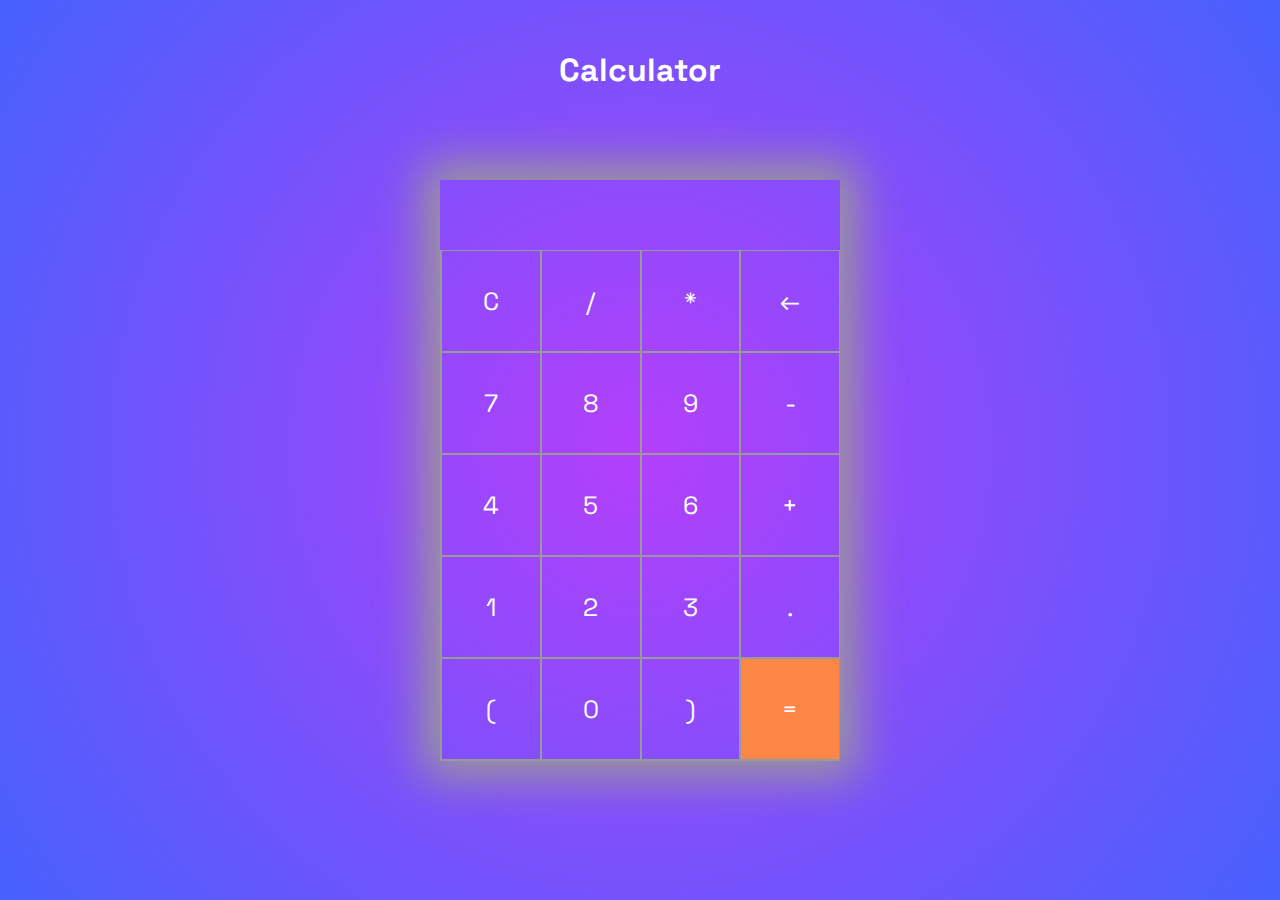
<file: ZEN/calculator/index.html>
<html lang="en">
<head>
    <meta charset="UTF-8">
    <meta name="viewport" content="width=device-width, initial-scale=1.0">
    <title>JS Calculator</title>
    <link rel="stylesheet" href="style.css">
</head>
<body>
  <header class="header">Calculator</header>
    <section>
        <div class="container">
            <div id="display"></div>
            <div class="buttons">
                <div class="button">C</div>
                <div class="button">/</div>
                <div class="button">*</div>
                <div class="button">&larr;</div>
                <div class="button">7</div>
                <div class="button">8</div>
                <div class="button">9</div>
                <div class="button">-</div>
                <div class="button">4</div>
                <div class="button">5</div>
                <div class="button">6</div>
                <div class="button">+</div>
                <div class="button">1</div>
                <div class="button">2</div>
                <div class="button">3</div>
                <div class="button">.</div>
                <div class="button">(</div>
                <div class="button">0</div>
                <div class="button">)</div>
                <div id="equal" class="button">=</div>
            </div>
        </div>
    </section>
    <script src="main.js"></script>
</body>
</html>
</file>
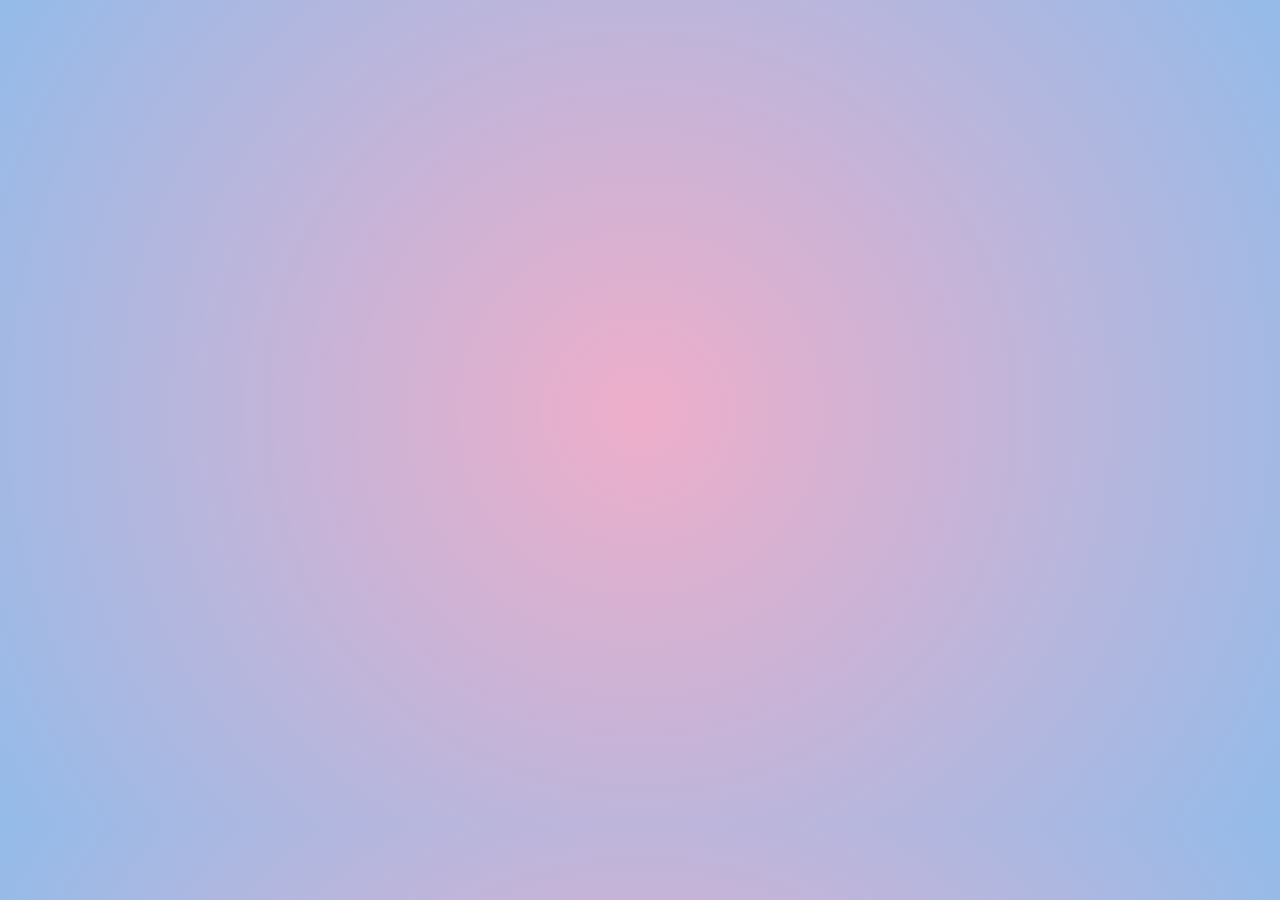
<file: ZEN/callback-hell/index.html>
<!DOCTYPE html>
<html lang="en">
<head>
    <meta charset="UTF-8">
    <meta http-equiv="X-UA-Compatible" content="IE=edge">
    <meta name="viewport" content="width=<device-width>, initial-scale=1.0">
    <title>CallBack Hell</title>
    <style>
        body {
          background: radial-gradient(circle, rgba(238,174,202,1) 0%, rgba(148,187,233,1) 100%);
          display: flex;
          justify-content: center;
          align-items: center;
          height: 90vh;
        }

        h2 {
            text-align: center;
            font-size: 100px;
            font-family: sans-serif;
        }
    </style>
</head>
<body>
    <h2 id="display"></h2>

    <script src="script.js"></script>
</body>
</html>
</file>
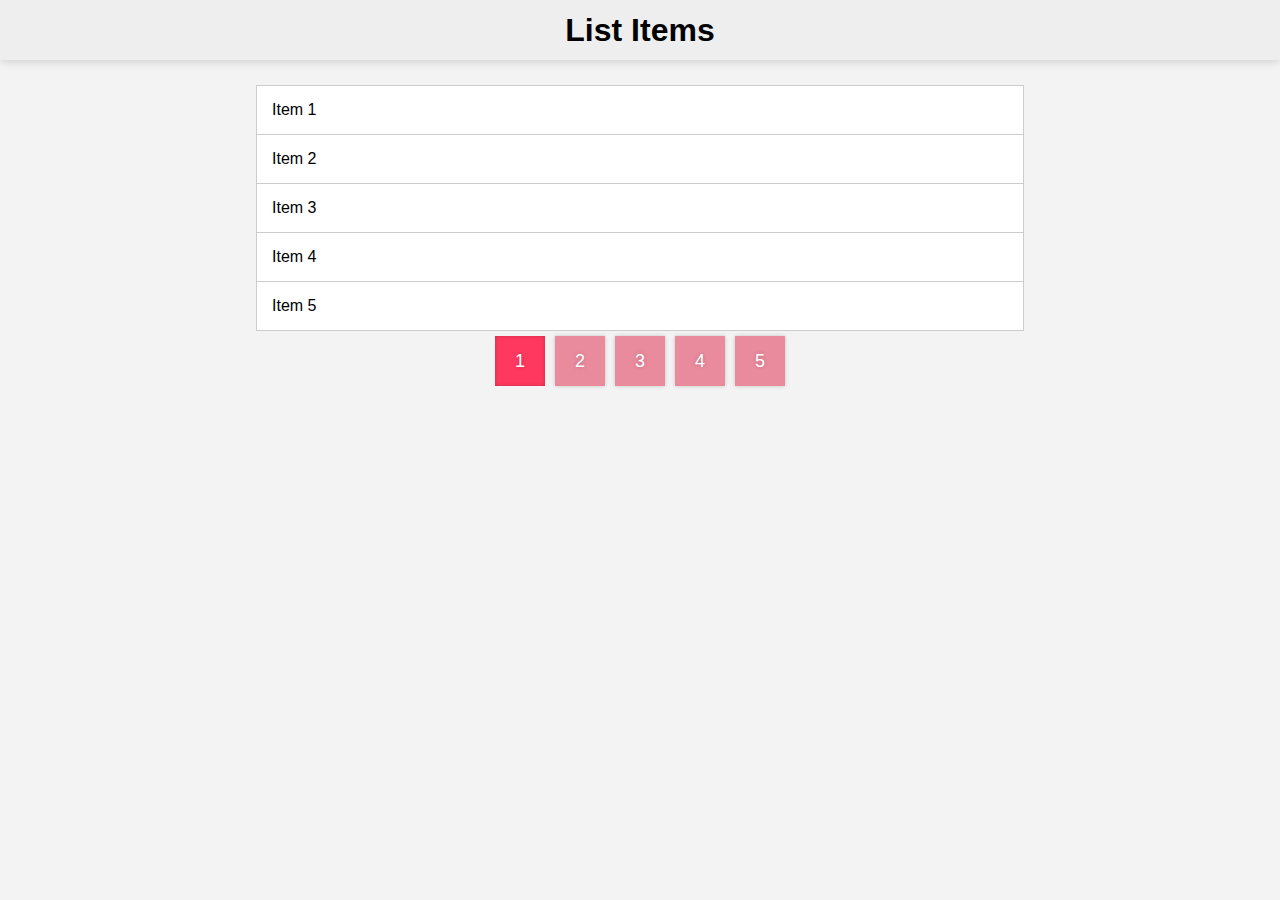
<file: ZEN/pagination/index.html>
<!DOCTYPE html>
<html lang="en">
<head>
	<meta charset="UTF-8" />
	<meta name="viewport" content="width=device-width, initial-scale=1.0" />
	<title>Pagination</title>
	<link rel="stylesheet" href="style.css" />
</head>
<body>
	<header>
		<h1>List Items</h1>
	</header>
	<main>
		<div class="list" id="list"></div>
		<div class="pagenumbers" id="pagination"></div>
	</main>
	<script src="script.js"></script>
</body>
</html>
</file>
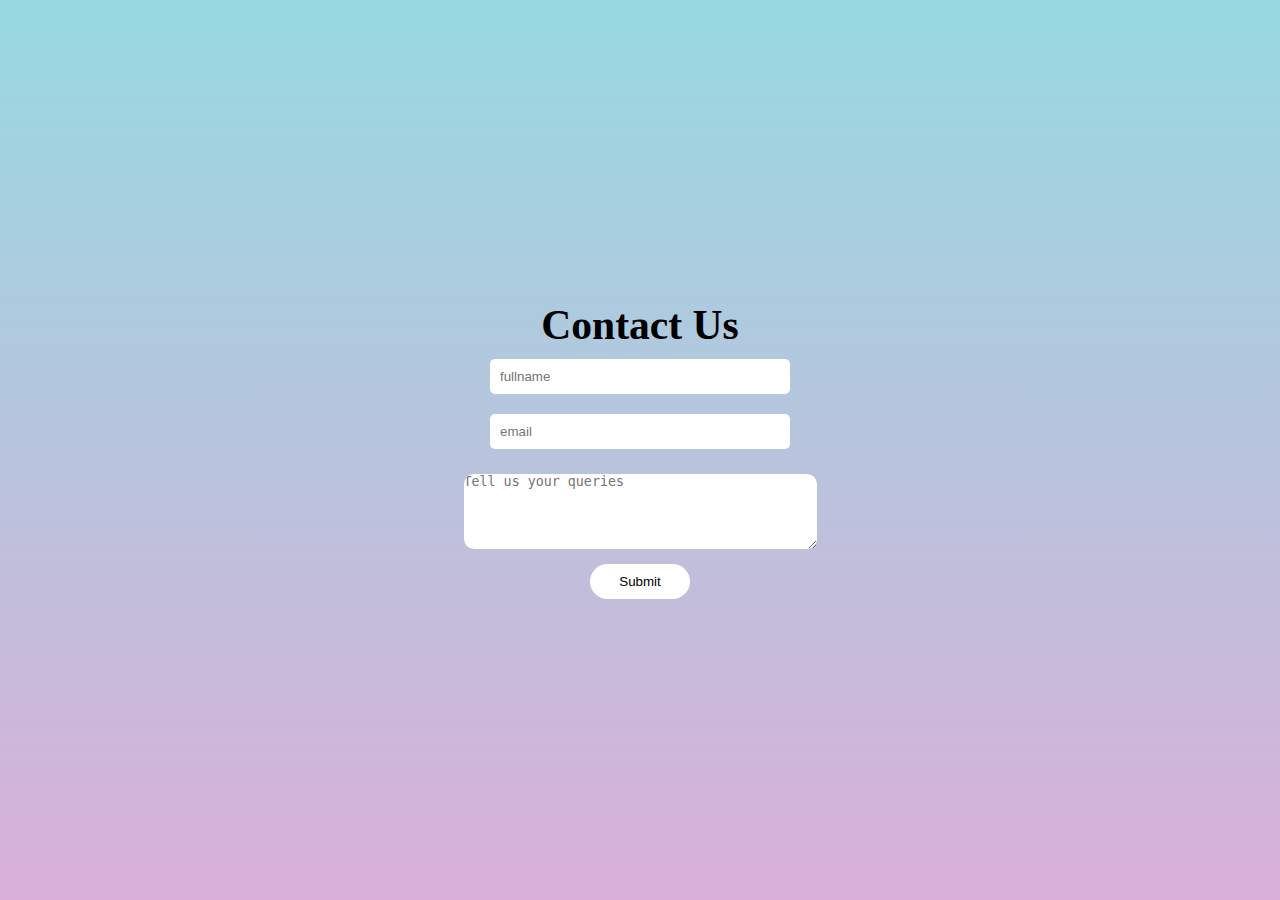
<file: Task9/contact.html>
<!--  -->
<html lang="en">
<head>
    <meta charset="UTF-8">
    <meta http-equiv="X-UA-Compatible" content="IE=edge">
    <meta name="viewport" content="width=device-width, initial-scale=1.0">
    <link rel="stylesheet" href="style.css">
    <title>Contact</title>
</head>
<body>
    <div class="form">
    <h1>Contact Us</h1>
    <form action="submit">
        <input type="text" placeholder="fullname" required>
        <input type="email" placeholder="email" required>
        <textarea name="" id="" cols="42" rows="5" placeholder="Tell us your queries" required></textarea>
        <button>Submit</button>
    </form>
    </div> 
</body>
</html>
</file>
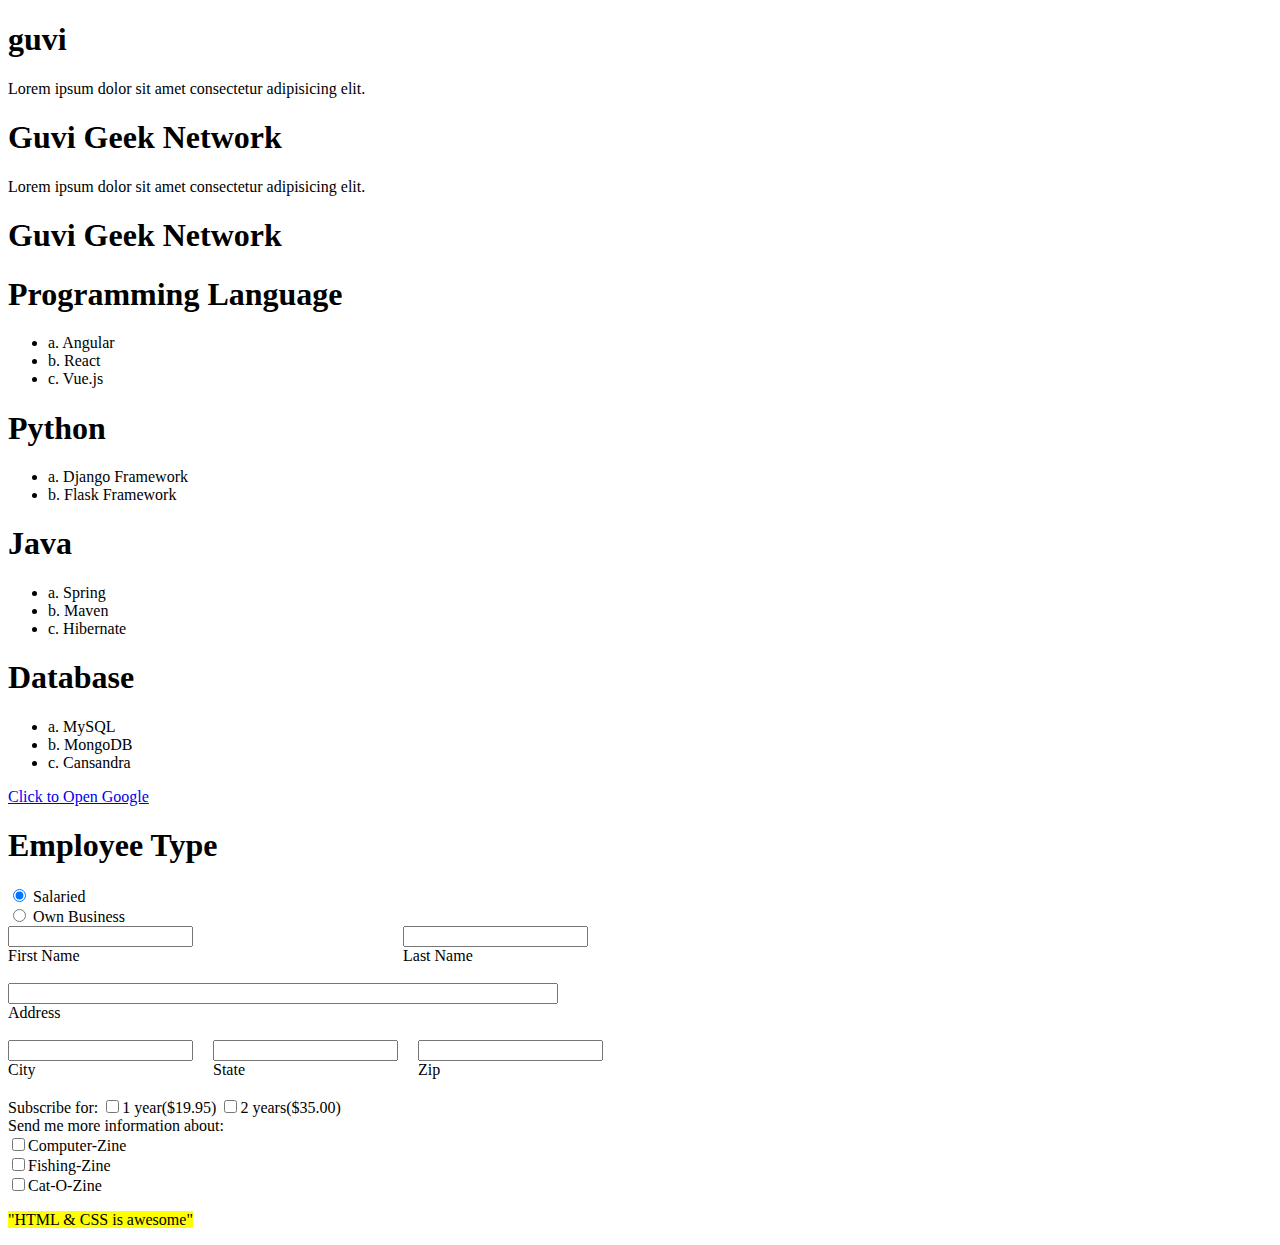
<file: Task9/Task9.html>
<!--1 Fix the bugs in below snippet -->
<!DOCTYPE html>
<html lang="en">
<head>
    <title>Document</title>
</head>
<body>
    <div>
        <h1>guvi</h1>
        <p>Lorem ipsum dolor sit amet consectetur adipisicing elit.</p>  
    </div>
    <div>
        <h1>Guvi Geek Network</h1>
    </div>
</body>
</html>

<!--2 Try the below one -->
<html lang="en">
<head>
    <title>Document</title>
</head>
<body>
    <div>
        <p>Lorem ipsum dolor sit amet consectetur adipisicing elit.</p>
    </div>
</body>
</html>

<!--4 Use certain HTML elements to display the following in a HTML page. -->
<html lang="en">
<head>
    <meta charset="UTF-8">
    <meta http-equiv="X-UA-Compatible" content="IE=edge">
    <meta name="viewport" content="width=device-width, initial-scale=1.0">
    <title>Document</title>
</head>
<body>
    <div>
        <h1>Guvi Geek Network</h1>

        <h1>Programming Language</h1>
        <ul>
            <li>a. Angular</li>
            <li>b. React</li>
            <li>c. Vue.js</li>
        </ul>

        <h1>Python</h1>
        <ul>
            <li>a. Django Framework</li>
            <li>b. Flask Framework</li>
        </ul>

        <h1>Java</h1>
        <ul>
            <li>a. Spring</li>
            <li>b. Maven</li>
            <li>c. Hibernate</li>
        </ul>

        <h1>Database</h1>
        <ul>
            <li>a. MySQL</li>
            <li>b. MongoDB</li>
            <li>c. Cansandra</li>
        </ul>
    </div>
</body>
</html>

<!--5 Create an element that helps you to open the https://google.com in separate new tab. -->
<div>
    <a href="https://www.google.com/" target="_blank">Click to Open Google</a>
</div>


<!--6 In the form, add two radio buttons with grouping them for employee type(Salaried and own business) -->
<!DOCTYPE html>
<html lang="en">
<head>
    <meta charset="UTF-8">
    <meta http-equiv="X-UA-Compatible" content="IE=edge">
    <meta name="viewport" content="width=device-width, initial-scale=1.0">
    <title>Document</title>
</head>
<body>
    <form action="">
        <h1>Employee Type</h1>
        <div>
            <input type="radio" id="huey" name="drone" value="huey" checked>
            <label for="huey">Salaried</label>
        </div>
        <div>
            <input type="radio" id="dewey" name="drone" value="dewey">
            <label for="dewey">Own Business</label>
        </div>
    </form>
</body>
</html>

<!--7 Design form shown in the link -->
<!DOCTYPE html>
<html lang="en">
<head>
    <meta charset="UTF-8">
    <meta http-equiv="X-UA-Compatible" content="IE=edge">
    <meta name="viewport" content="width=device-width, initial-scale=1.0">
    <title>Document</title>
</head>
<style>
    * {
    box-sizing: border-box;
    }

    .sub-form {
        display: flex;
        gap: 210px;
        flex-wrap: wrap;
    }

    .line2 input{
        width: 550px;
    }

    .line3 {
        display: flex;
        gap: 20px;
    }
</style>
<body>
    <div class="sub-form">
        <div>
            <input type="text"><br>
            <label for="">First Name</label>
        </div>
        <div>
            <input type="text"><br>
            <label for="">Last Name</label>
        </div>
    </div>
    <br>
    <div class="line2">
        <input type="text"><br>
        <label for="">Address</label>
    </div>
    <br>
    <div class="line3"> 
        <div>
            <input type="text"><br>
            <label for="">City</label>
        </div>
        <div>
            <input type="text"><br>
            <label for="">State</label>
        </div>
        <div>
            <input type="text"><br>
            <label for="">Zip</label>
        </div>
    </div>
    <br>

    <label for="sub">Subscribe for:
        <input type="checkbox" id="sub" name="vehicle1" value="Bike">1 year($19.95)
        <input type="checkbox" id="sub" name="vehicle1" value="Bike">2 years($35.00)
    </label> <br>
    
    <label for="sub">Send me more information about: <br>
        <input type="checkbox" id="sub" name="vehicle1" value="Bike">Computer-Zine <br>
        <input type="checkbox" id="sub" name="vehicle1" value="Bike">Fishing-Zine <br>
        <input type="checkbox" id="sub" name="vehicle1" value="Bike">Cat-O-Zine
    </label>
</body>
</html>

<!--10 In your, HTML page add the below line and Highlight it without using any CSS. -->
<html>
<body>

<p><mark>"HTML & CSS is awesome"</mark></p>

</body>
</html>
</file>
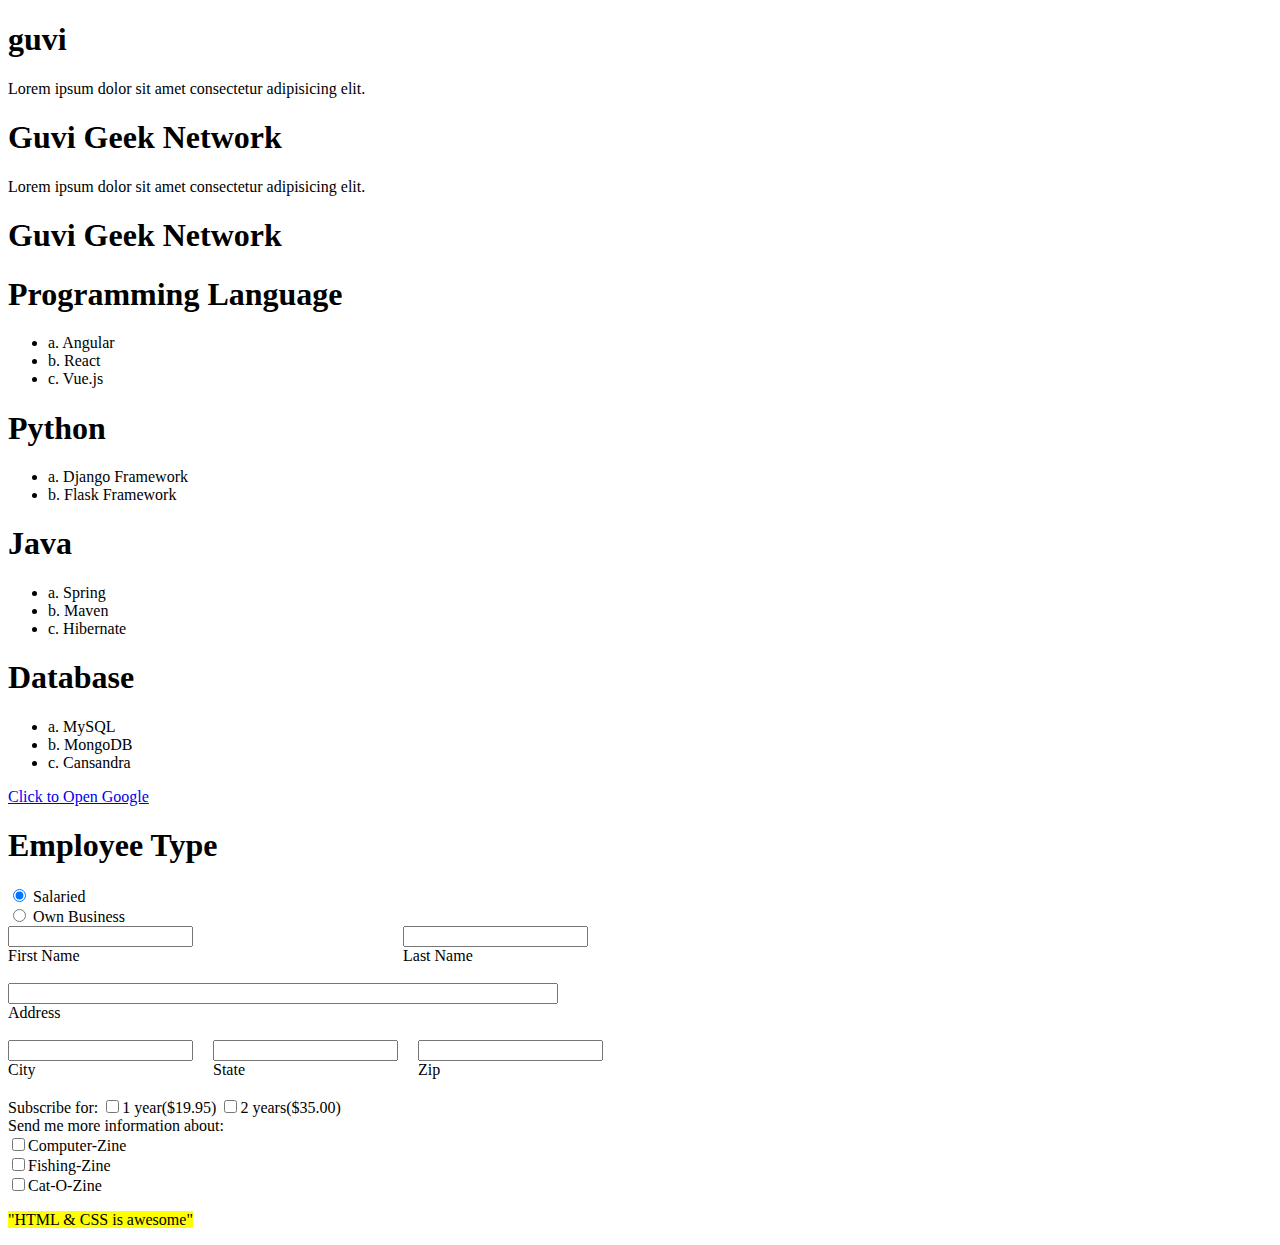
<file: ZEN/Task9.html>
<!--1 Fix the bugs in below snippet -->
<!DOCTYPE html>
<html lang="en">
<head>
    <title>Document</title>
</head>
<body>
    <div>
        <h1>guvi</h1>
        <p>Lorem ipsum dolor sit amet consectetur adipisicing elit.</p>  
    </div>
    <div>
        <h1>Guvi Geek Network</h1>
    </div>
</body>
</html>

<!--2 Try the below one -->
<html lang="en">
<head>
    <title>Document</title>
</head>
<body>
    <div>
        <p>Lorem ipsum dolor sit amet consectetur adipisicing elit.</p>
    </div>
</body>
</html>

<!--4 Use certain HTML elements to display the following in a HTML page. -->
<html lang="en">
<head>
    <meta charset="UTF-8">
    <meta http-equiv="X-UA-Compatible" content="IE=edge">
    <meta name="viewport" content="width=device-width, initial-scale=1.0">
    <title>Document</title>
</head>
<body>
    <div>
        <h1>Guvi Geek Network</h1>

        <h1>Programming Language</h1>
        <ul>
            <li>a. Angular</li>
            <li>b. React</li>
            <li>c. Vue.js</li>
        </ul>

        <h1>Python</h1>
        <ul>
            <li>a. Django Framework</li>
            <li>b. Flask Framework</li>
        </ul>

        <h1>Java</h1>
        <ul>
            <li>a. Spring</li>
            <li>b. Maven</li>
            <li>c. Hibernate</li>
        </ul>

        <h1>Database</h1>
        <ul>
            <li>a. MySQL</li>
            <li>b. MongoDB</li>
            <li>c. Cansandra</li>
        </ul>
    </div>
</body>
</html>

<!--5 Create an element that helps you to open the https://google.com in separate new tab. -->
<div>
    <a href="https://www.google.com/" target="_blank">Click to Open Google</a>
</div>


<!--6 In the form, add two radio buttons with grouping them for employee type(Salaried and own business) -->
<!DOCTYPE html>
<html lang="en">
<head>
    <meta charset="UTF-8">
    <meta http-equiv="X-UA-Compatible" content="IE=edge">
    <meta name="viewport" content="width=device-width, initial-scale=1.0">
    <title>Document</title>
</head>
<body>
    <form action="">
        <h1>Employee Type</h1>
        <div>
            <input type="radio" id="huey" name="drone" value="huey" checked>
            <label for="huey">Salaried</label>
        </div>
        <div>
            <input type="radio" id="dewey" name="drone" value="dewey">
            <label for="dewey">Own Business</label>
        </div>
    </form>
</body>
</html>

<!--7 Design form shown in the link -->
<!DOCTYPE html>
<html lang="en">
<head>
    <meta charset="UTF-8">
    <meta http-equiv="X-UA-Compatible" content="IE=edge">
    <meta name="viewport" content="width=device-width, initial-scale=1.0">
    <title>Document</title>
</head>
<style>
    * {
    box-sizing: border-box;
    }

    .sub-form {
        display: flex;
        gap: 210px;
        flex-wrap: wrap;
    }

    .line2 input{
        width: 550px;
    }

    .line3 {
        display: flex;
        gap: 20px;
    }
</style>
<body>
    <div class="sub-form">
        <div>
            <input type="text"><br>
            <label for="">First Name</label>
        </div>
        <div>
            <input type="text"><br>
            <label for="">Last Name</label>
        </div>
    </div>
    <br>
    <div class="line2">
        <input type="text"><br>
        <label for="">Address</label>
    </div>
    <br>
    <div class="line3"> 
        <div>
            <input type="text"><br>
            <label for="">City</label>
        </div>
        <div>
            <input type="text"><br>
            <label for="">State</label>
        </div>
        <div>
            <input type="text"><br>
            <label for="">Zip</label>
        </div>
    </div>
    <br>

    <label for="sub">Subscribe for:
        <input type="checkbox" id="sub" name="vehicle1" value="Bike">1 year($19.95)
        <input type="checkbox" id="sub" name="vehicle1" value="Bike">2 years($35.00)
    </label> <br>
    
    <label for="sub">Send me more information about: <br>
        <input type="checkbox" id="sub" name="vehicle1" value="Bike">Computer-Zine <br>
        <input type="checkbox" id="sub" name="vehicle1" value="Bike">Fishing-Zine <br>
        <input type="checkbox" id="sub" name="vehicle1" value="Bike">Cat-O-Zine
    </label>
</body>
</html>

<!--10 In your, HTML page add the below line and Highlight it without using any CSS. -->
<html>
<body>

<p><mark>"HTML & CSS is awesome"</mark></p>

</body>
</html>
</file>
<file: ZEN/calculator/style.css>
@import url('https://fonts.googleapis.com/css2?family=Space+Grotesk&display=swap');

* {
  box-sizing: border-box;
  margin: 0;
  padding: 0;
}

body {
  font-family: 'Space Grotesk', sans-serif;
  background: radial-gradient(circle, rgba(180,63,251,1) 0%, rgba(70,97,252,1) 100%);
  color: #fff;
}

.header {
  display: flex;
  flex-direction: column;
  align-items: center;
  justify-content: center;
  margin-top: 50px;
  font-size: 2rem;
  font-weight: 700;
}

.container {
  max-width: 400px;
  margin: 10vh auto 0 auto;
  box-shadow: 0px 0px 43px 17px rgba(153,153,153,1);
}

#display {
  text-align: right;
  height: 70px;
  line-height: 70px;
  padding: 16px 8px;
  font-size: 25px;
}

.buttons {
  display: grid;
  border-bottom: 1px solid #999;
  border-left: 1px solid#999;
  grid-template-columns: 1fr 1fr 1fr 1fr;
}

.buttons > div {
  border-top: 1px solid #999;
  border-right: 1px solid#999;
}

.button {
  border: 0.5px solid #999;
  line-height: 100px;
  text-align: center;
  font-size: 25px;
  cursor: pointer;
}

#equal {
  background-color: #fc8746;
  color: white;
}

.button:hover {
  background-color: #323330;
  color: white;
  transition: 0.5s ease-in-out;
}
</file>
<file: ZEN/pagination/style.css>
* {
	margin: 0;
	padding: 0;
	box-sizing: border-box;
	font-family: sans-serif;
}

body {
	background: #F3F3F3;
}

header {
	display: flex;
	justify-content: center;
	align-items: center;
	height: 60px;
	background-color: #EEE;
	box-shadow: 0px 0px 10px rgba(0, 0, 0, 0.2);
}

main {
	display: flex;
	flex-direction: column;
	align-items: center;
}

main .list {
	width: 100%;
	max-width: 768px;
	background-color: #FFF;
	border: 1px solid #CCC;
	margin-top: 25px;
}

main .list .item {
	padding: 15px;
	border-bottom: 1px solid #CCC;
}
main .list .item:last-of-type {
	border-bottom: none;
}
main .list .item:hover {
	background: rgba(0, 0, 0, 0.05);
}

.pagenumbers {
	display: flex;
	flex-wrap: wrap;
	justify-content: center;
	align-items: center;
}

.pagenumbers button {
	width: 50px;
	height: 50px;

	appearance: none;
	border: none;
	outline: none;
	cursor: pointer;

	background-color: hwb(348deg 20% 12% / 55%);

	margin: 5px;
	transition: 0.4s;

	color: #FFF;
	font-size: 18px;
	text-shadow: 0px 0px 4px rgba(0, 0, 0, 0.2);
	box-shadow: 0px 0px 4px rgba(0, 0, 0, 0.2);
}

.pagenumbers button:hover {
	background-color: #ff385f;
}

.pagenumbers button.active {
	background-color: #ff385f;
	box-shadow: inset 0px 0px 4px rgba(0, 0, 0, 0.2);
}
</file>
<file: Task9/style.css>
* {
    margin: 0;
    padding: 0;
    box-sizing: border-box;
}

h1 {
    text-align: center;
    font-size: 2.6rem;
}

.form {
    background-color: #D9AFD9;
    background-image: linear-gradient(0deg, #D9AFD9 0%, #97D9E1 100%);
    display: flex;
    flex-direction: column;
    align-items: center;
    justify-content: center;
    height: 100vh;
}

form {
    display: flex;
    flex-direction: column;
    align-items: center;
}

input {
    background-color: #fff;
    margin: 10px 0;
    border: none;
    border-radius: 5px;
    padding: 10px;
    width: 300px;
}

button {
    background-color: #fff;
    border: none;
    border-radius: 20px;
    width: 100px;
    padding: 10px;
    cursor: pointer;
    transition: 0.5s;
}

button:hover {
    transform: scale(1.1);
}

textarea {
    background-color: #fff;
    border: none;
    border-radius: 10px;
    margin: 15px;
}
</file>
